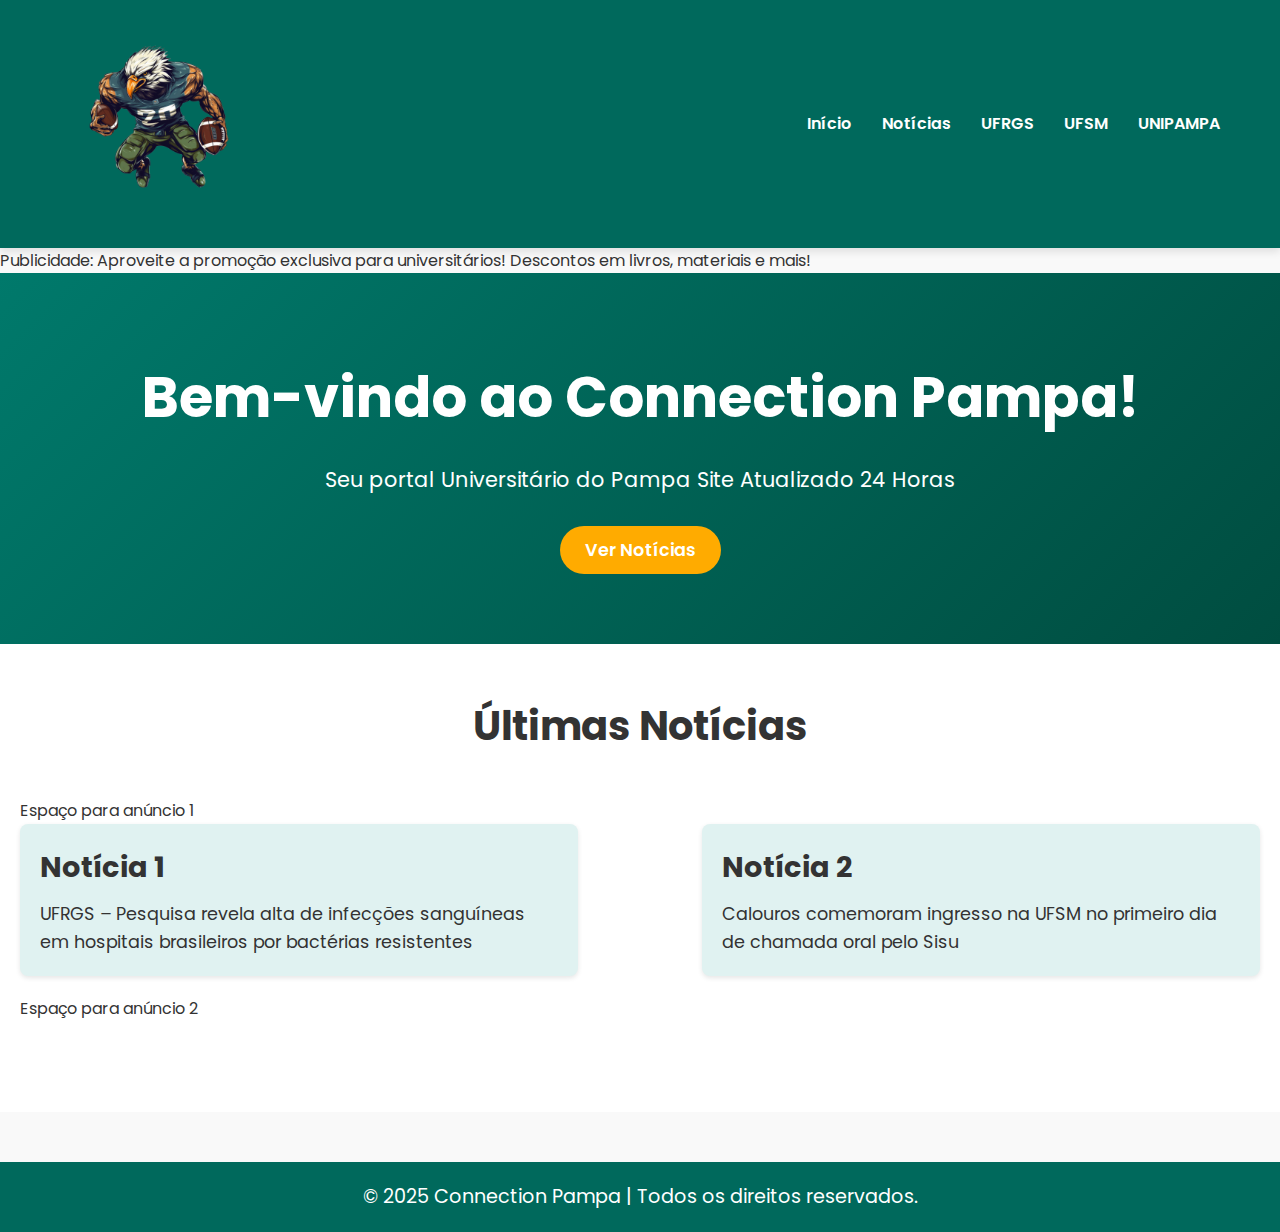
<file: index.html>
<!DOCTYPE html> 
<html lang="pt-br">
<head>
    <meta charset="UTF-8">
    <meta name="viewport" content="width=device-width, initial-scale=1.0">
    <title>Connection Pampa - Notícias Universitárias</title>
    <link rel="stylesheet" href="teste.css">
    <link href="https://fonts.googleapis.com/css2?family=Poppins:wght@400;600&display=swap" rel="stylesheet">
</head>
<body>
    <header>
        <div class="container">
            <div class="logo">
                <img src="Design sem nome (1).png" alt="Connection Pampa Logo">
            </div>
            <nav>
                <ul>
                    <li><a href="#">Início</a></li>
                    <li><a href="noti.html">Notícias</a></li>
                    <li><a href="ufrgs.html">UFRGS</a></li>
                    <li><a href="ufsmo.html">UFSM</a></li>
                    <li><a href="uni.html">UNIPAMPA</a></li>
                </ul>
            </nav>
        </div>
    </header>

    <!-- Barra de Anúncio -->
    <div class="ad-bar">
        <p>Publicidade: Aproveite a promoção exclusiva para universitários! Descontos em livros, materiais e mais!</p>
    </div>

    <section class="hero">
        <div class="hero-content">
            <h2>Bem-vindo ao Connection Pampa!</h2>
            <p>Seu portal  Universitário do Pampa
                Site Atualizado 24 Horas
            </p>
            <a href="#news" class="btn-main">Ver Notícias</a>
        </div>
    </section>

    <section class="news" id="news">
        <div class="container">
            <h2>Últimas Notícias</h2>
            
            <!-- Espaços de Anúncio -->
            <div class="ad-space">
                <p>Espaço para anúncio 1</p>
            </div>

            <div class="news-items">
                <div class="news-item">
                    <h3>Notícia 1</h3>
                    <p>UFRGS – Pesquisa revela alta de infecções sanguíneas em hospitais brasileiros por bactérias resistentes</p>
                </div>
                <div class="news-item">
                    <h3>Notícia 2</h3>
                    <p>Calouros comemoram ingresso na UFSM no primeiro dia de chamada oral pelo Sisu
                    </p>
                </div>
                <!-- Mais notícias aqui -->
            </div>

            <!-- Outro espaço para anúncio -->
            <div class="ad-space">
                <p>Espaço para anúncio 2</p>
            </div>

            <div class="btn-container">
                
            </div>
        </div>
    </section>

    <footer>
        <div class="container">
            <p>&copy; 2025 Connection Pampa | Todos os direitos reservados.</p>
        </div>
    </footer>
    
    <script src="script.js"></script>
</body>
</html>
</file>
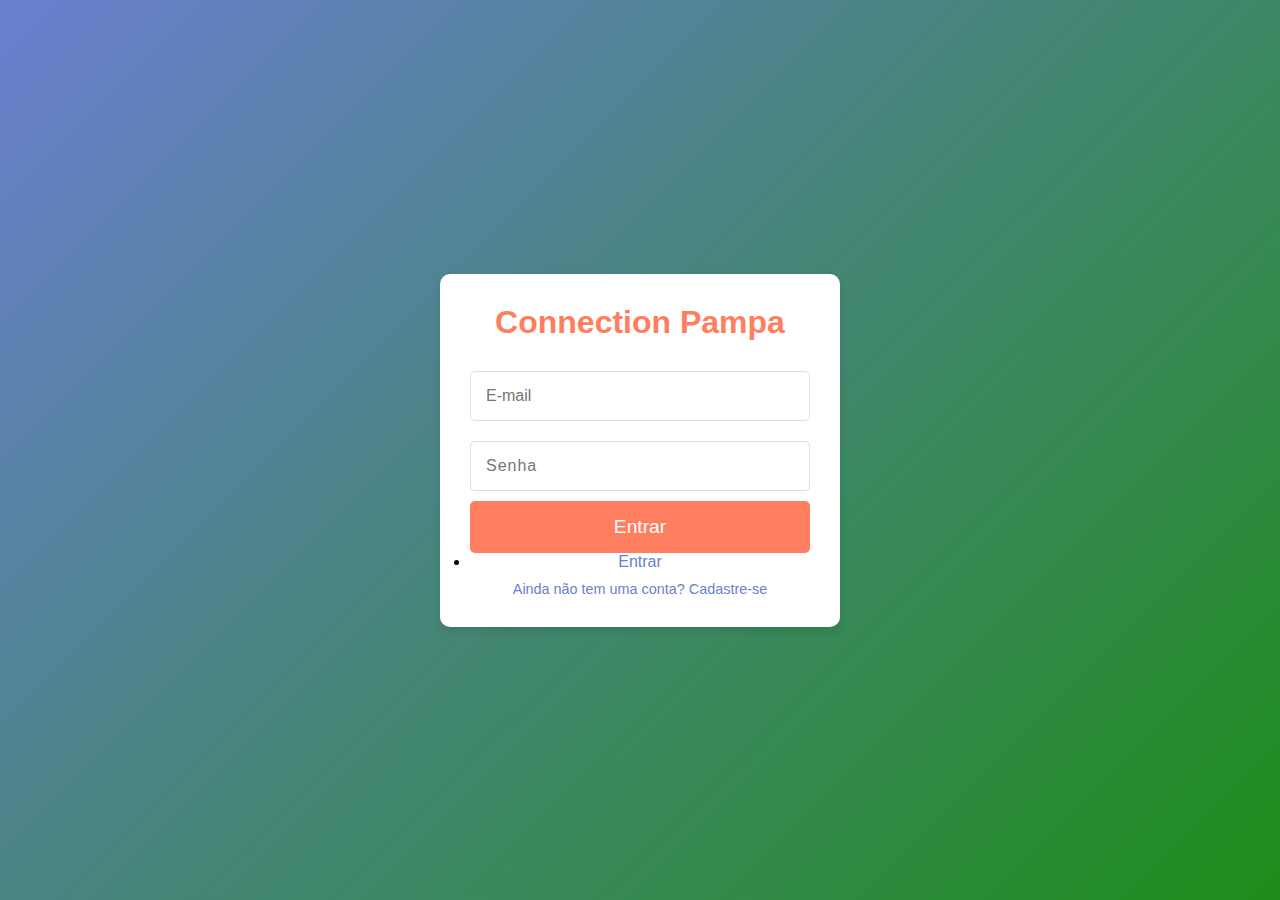
<file: pampa.html>
<!DOCTYPE html>
<html lang="pt-br">
<head>
  <meta charset="UTF-8">
  <meta name="viewport" content="width=device-width, initial-scale=1.0">
  <title>Connection Pampa - Cadastro e Login</title>
  <link rel="stylesheet" href="pampa.css">
</head>
<body>
  <div class="container">
    <div class="form-container">
      <!-- Tela de Login -->
      <div class="register-form" id="register-form" style="display: none;">
        <h1>Connection Pampa</h1>
        <form method="POST" action="register.php">
            <input type="text" name="nome_completo" placeholder="Nome Completo" required>
            <input type="email" name="email" placeholder="E-mail" required>
            <input type="password" name="senha" placeholder="Senha" required>
            <input type="password" name="confirmar_senha" placeholder="Confirmar Senha" required>
            <button type="submit" class="btn">Cadastrar</button>
        </form>
        <p><a href="" onclick="toggleForms()">Já tem uma conta? Faça login</a></p>
    </div>
    
      <!-- Tela de Cadastro -->
     
      <div class="login-form" id="login-form">
        <h1>Connection Pampa</h1>
        <form method="POST" action="login.php">
            <input type="email" name="email" placeholder="E-mail" required>
            <input type="password" name="senha" placeholder="Senha" required>
            <button type="submit" class="btn">Entrar</button>
            <li><a href="teste.html">Entrar</a></li>
        </form>
        <p><a href="#" onclick="toggleForms()">Ainda não tem uma conta? Cadastre-se</a></p>
    </div>
    
  </div>

  <script>
    function toggleForms() {
      const loginForm = document.getElementById('login-form');
      const registerForm = document.getElementById('register-form');
      if (loginForm.style.display === 'none') {
        loginForm.style.display = 'block';
        registerForm.style.display = 'none';
      } else {
        loginForm.style.display = 'none';
        registerForm.style.display = 'block';
      }
    }
  </script>
</body>
</html>
</file>
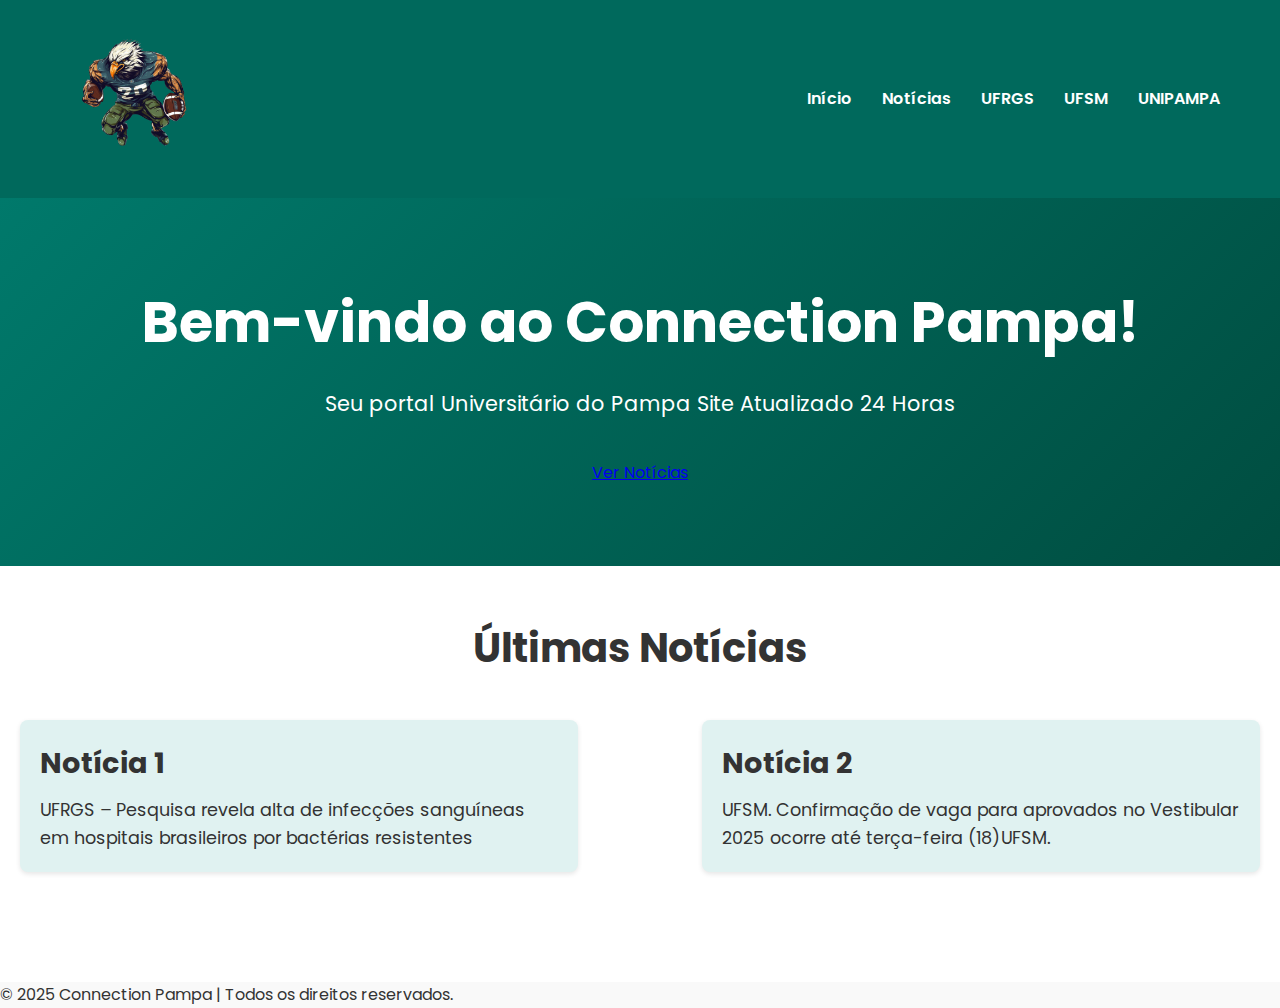
<file: teste.html>
<!DOCTYPE html>
<html lang="pt-br">
<head>
    <meta charset="UTF-8">
    <meta name="viewport" content="width=device-width, initial-scale=1.0">
    <title>Connection Pampa - Notícias Universitárias</title>
    <link rel="stylesheet" href="ufsm.css">
    <link href="https://fonts.googleapis.com/css2?family=Poppins:wght@400;600&display=swap" rel="stylesheet">
</head>
<body>
    <header>
        <div class="container">
            <div class="logo">
                <img src="Design sem nome (1).png" alt="Connection Pampa Logo">
            </div>
            <nav>
                <ul>
                    <li><a href="#">Início</a></li>
                    <li><a href="noti.html">Notícias</a></li>
                    <li><a href="ufrgs.html">UFRGS</a></li>
                    <li><a href="ufsmo.html">UFSM</a></li>
                    <li><a href="uni.html">UNIPAMPA</a></li>
                </ul>
            </nav>
        </div>
    </header>

    <section class="hero">
        <div class="hero-content">
            <h2>Bem-vindo ao Connection Pampa!</h2>
            <p>Seu portal  Universitário do Pampa
                Site Atualizado 24 Horas
            </p>
            <a href="#news" class="btn-main">Ver Notícias</a>
        </div>
    </section>

    <section class="news" id="news">
        <div class="container">
            <h2>Últimas Notícias</h2>
            <div class="news-items">
                <div class="news-item">
                    <h3>Notícia 1</h3>
                    <p>UFRGS – Pesquisa revela alta de infecções sanguíneas em hospitais brasileiros por bactérias resistentes</p>
                </div>
                <div class="news-item">
                    <h3>Notícia 2</h3>
                    <p>UFSM. Confirmação de vaga para aprovados no Vestibular 2025 ocorre até terça-feira (18)UFSM. 
                        </p>
                </div>
                <!-- Mais notícias aqui -->
            </div>
            <div class="btn-container">
                
            </div>
        </div>
    </section>

    <footer>
        <div class="container">
            <p>&copy; 2025 Connection Pampa | Todos os direitos reservados.</p>
        </div>
        
       
    <script src="script.js"></script>
</body>
</html>
</file>
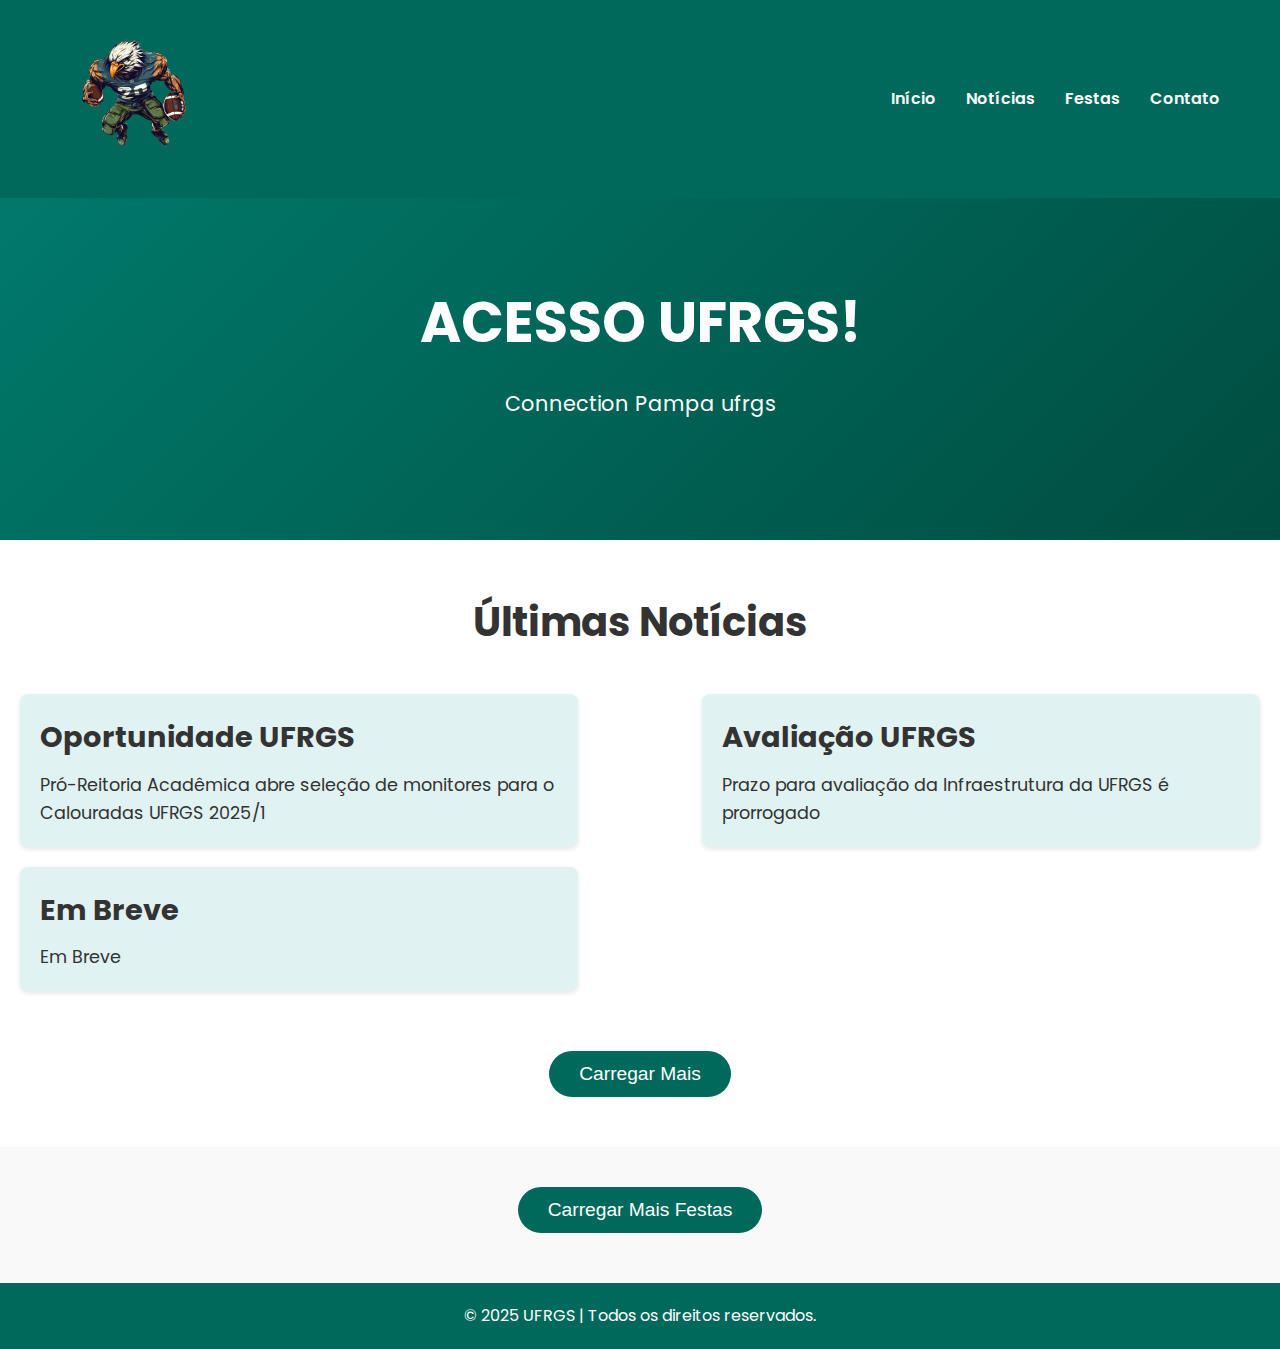
<file: ufrgs.html>
<!DOCTYPE html>
<html lang="pt-br">
<head>
    <meta charset="UTF-8">
    <meta name="viewport" content="width=device-width, initial-scale=1.0">
    <title>UFRGS - Notícias e Festas</title>
    <link rel="stylesheet" href="ufrgs.css">
    <link href="https://fonts.googleapis.com/css2?family=Poppins:wght@400;600&display=swap" rel="stylesheet">
</head>
<body>
    <!-- Cabeçalho -->
    <header>
        <div class="container">
            <div class="logo">
                <img src="Design sem nome (1).png" alt="Logo UFRGS">
            </div>
            <nav>
                <ul>
                    <li><a href="teste.html">Início</a></li>
                    <li><a href="#noticias">Notícias</a></li>
                    <li><a href="#festas">Festas</a></li>
                    <li><a href="#">Contato</a></li>
                </ul>
            </nav>
        </div>
    </header>

    <!-- Seção Hero -->
    <section class="hero">
        <div class="hero-content">
            <h2>ACESSO UFRGS!</h2>
            <p>Connection Pampa ufrgs</p>
        </div>
    </section>

    <!-- Seção Notícias -->
    <section class="news" id="noticias">
        <div class="container">
            <h2>Últimas Notícias</h2>
            <div class="news-items">
                <div class="news-item">
                    <h3>Oportunidade UFRGS</h3>
                    <p>Pró-Reitoria Acadêmica abre seleção de monitores para o Calouradas UFRGS 2025/1</p>
                </div>
                <div class="news-item">
                    <h3>Avaliação UFRGS</h3>
                    <p>Prazo para avaliação da Infraestrutura da UFRGS é prorrogado</p>
                </div>
                <div class="news-item">
                    <h3>Em Breve</h3>
                    <p>Em Breve</p>
                </div>
            </div>
            <div class="btn-container">
                <button class="btn-load-more">Carregar Mais</button>
            </div>
        </div>
    </section>

    
            <div class="btn-container">
                <button class="btn-load-more">Carregar Mais Festas</button>
            </div>
        </div>
    </section>

    <!-- Rodapé -->
    <footer>
        <div class="container">
            <p>&copy; 2025 UFRGS | Todos os direitos reservados.</p>
        </div>
    </footer>

    <script src="script.js"></script>
</body>
</html>
</file>
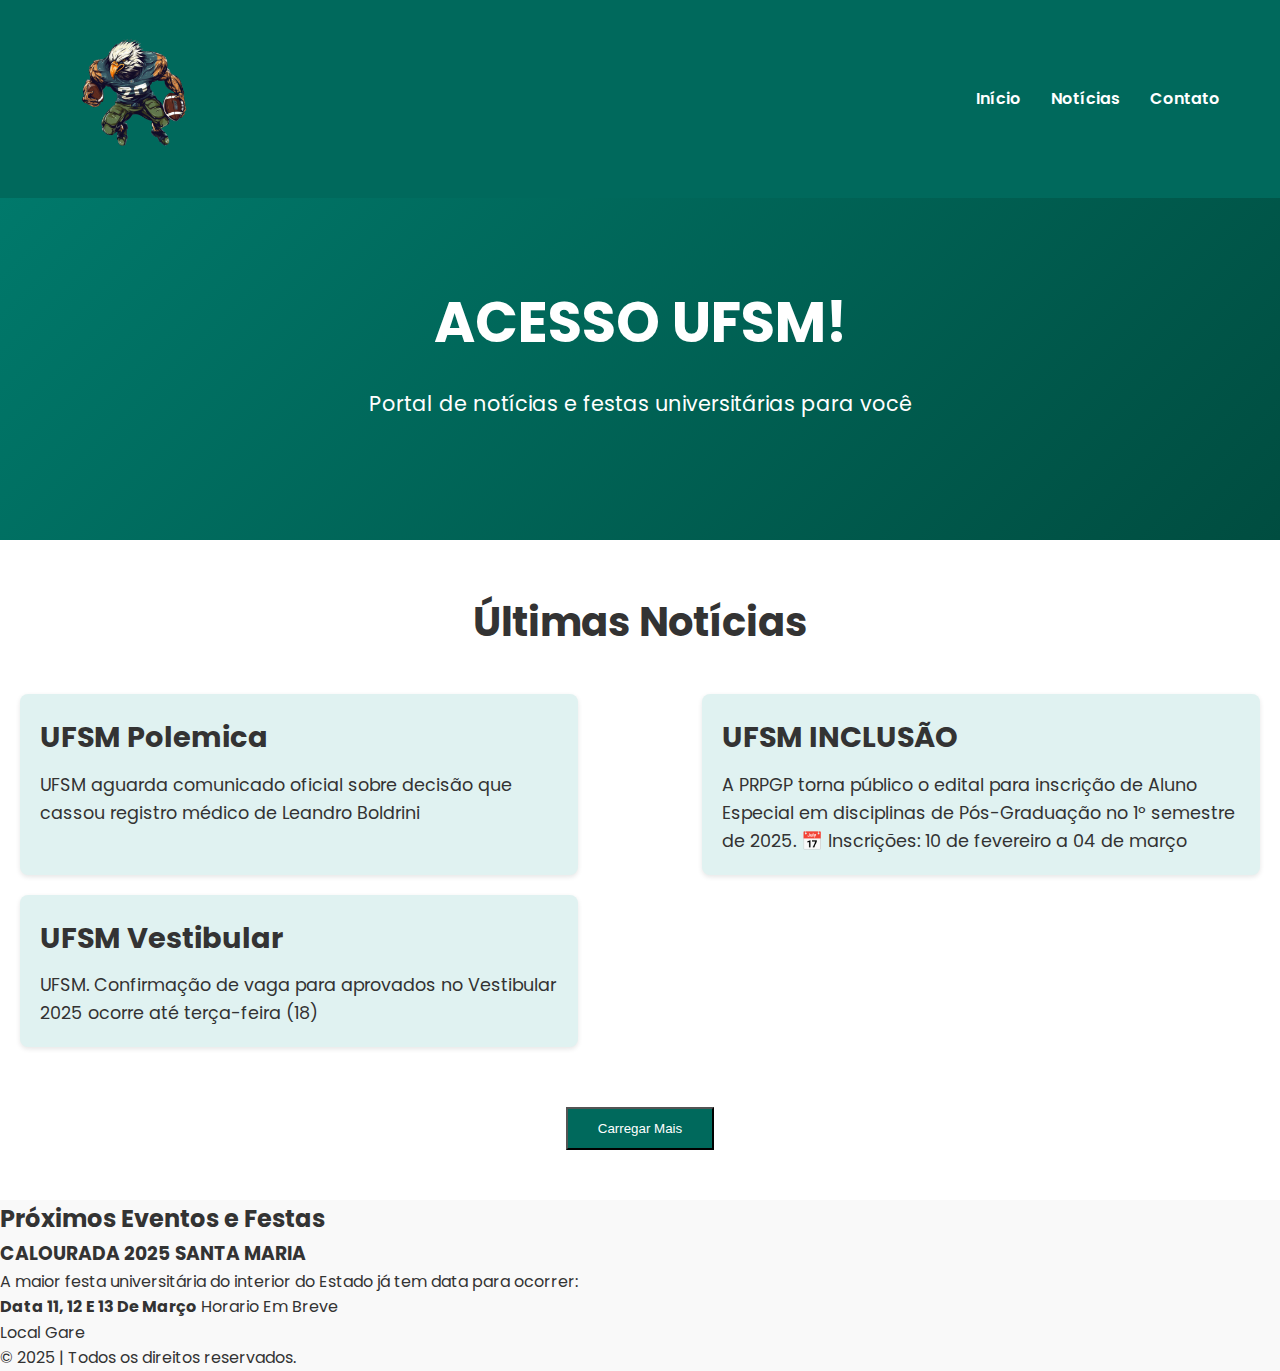
<file: ufsmo.html>
<!DOCTYPE html>
<html lang="pt-br">
<head>
    <meta charset="UTF-8">
    <meta name="viewport" content="width=device-width, initial-scale=1.0">
    <title>UFSM - Notícias e Festas</title>
    <link rel="stylesheet" href="ufsm.css">
    <link href="https://fonts.googleapis.com/css2?family=Poppins:wght@400;600&display=swap" rel="stylesheet">
</head>
<body>
    <!-- Cabeçalho -->
    <header>
        <div class="container">
            <div class="logo">
                <img src="Design sem nome (1).png" alt="Logo UFSM">
            </div>
            <nav>
                <ul>
                    <li><a href="teste.html">Início</a></li>
                    <li><a href="#noticias">Notícias</a></li>
                    
                    <li><a href="#">Contato</a></li>
                </ul>
            </nav>
        </div>
    </header>

    <!-- Seção Hero -->
    <section class="hero">
        <div class="hero-content">
            <h2>ACESSO  UFSM!</h2>
            <p>Portal de notícias e festas universitárias para você</p>
        </div>
    </section>

    <!-- Seção Notícias -->
    <section class="news" id="noticias">
        <div class="container">
            <h2>Últimas Notícias</h2>
            <div class="news-items">
                <div class="news-item">
                    <h3>UFSM Polemica
                        
                    </h3>
                    <p>UFSM aguarda comunicado oficial sobre decisão que cassou registro médico de Leandro Boldrini
                    </p>
                </div>
                <div class="news-item">
                    <h3>UFSM INCLUSÃO</h3>
                    <p>A PRPGP torna público o edital para inscrição de Aluno Especial em disciplinas de Pós-Graduação no 1º semestre de 2025.

                        📅 Inscrições: 10 de fevereiro a 04 de março</p>
                </div>
                <div class="news-item">
                    <h3>UFSM Vestibular</h3>
                    <p>UFSM. Confirmação de vaga para aprovados no Vestibular 2025 ocorre até terça-feira (18)</p>
                </div>
            </div>
            <div class="btn-container">
                <button class="btn-load-more">Carregar Mais</button>
            </div>
        </div>
    </section>
    <section class="parties" id="festas">
        <div class="container">
            <h2>Próximos Eventos e Festas</h2>
            <div class="party-items">
                <div class="party-item">
                    <h3>CALOURADA 2025 SANTA MARIA </h3>
                    <p>A maior festa universitária do interior do Estado já tem data para ocorrer: 
                    <p><strong>Data 11, 12 E 13 De Março</strong> Horario Em Breve</p>
                    Local Gare</p>
                </div>
            
    
        </div>
    </section>

    <!-- Rodapé -->
    <footer>
        <div class="container">
            <p>&copy; 2025 | Todos os direitos reservados.</p>
        </div>
    </footer>

    <script src="script.js"></script>
</body>
</html>
</file>
<file: pampa.css>
* {
    margin: 0;
    padding: 0;
    box-sizing: border-box;
  }
  
  body {
    font-family: 'Poppins', sans-serif;
    background: linear-gradient(135deg, #6a7fd0, #1e8d1a);
    display: flex;
    justify-content: center;
    align-items: center;
    height: 100vh;
  }
  
  .container {
    display: flex;
    justify-content: center;
    align-items: center;
  }
  
  .form-container {
    background: white;
    border-radius: 10px;
    padding: 30px;
    box-shadow: 0 4px 8px rgba(0, 0, 0, 0.1);
    width: 100%;
    max-width: 400px;
    text-align: center;
  }
  
  h1 {
    margin-bottom: 20px;
    color: #ff7e5f;
    font-size: 2rem;
  }
  
  input {
    width: 100%;
    padding: 15px;
    margin: 10px 0;
    border: 1px solid #ddd;
    border-radius: 5px;
    font-size: 1rem;
  }
  
  input[type="password"] {
    letter-spacing: 1px;
  }
  
  button {
    width: 100%;
    padding: 15px;
    background-color: #ff7e5f;
    color: white;
    border: none;
    border-radius: 5px;
    font-size: 1.2rem;
    cursor: pointer;
  }
  
  button:hover {
    background-color: #ff5a3d;
  }
  
  a {
    color: #6a7fd0;
    text-decoration: none;
  }
  
  a:hover {
    text-decoration: underline;
  }
  
  p {
    margin-top: 10px;
    font-size: 0.9rem;
  }
  
  .register-form {
    display: none;
  }
  
  @media (max-width: 600px) {
    .form-container {
      padding: 20px;
    }
    
    h1 {
      font-size: 1.5rem;
    }
    
    button {
      font-size: 1rem;
    }
  }
</file>
<file: teste.css>
/* Resetando margens e paddings */
* {
    margin: 0;
    padding: 0;
    box-sizing: border-box;
}

/* Corpo do site */
body {
    font-family: 'Poppins', sans-serif;
    line-height: 1.6;
    background-color: #f9f9f9;
    color: #333;
}

/* Cabeçalho */
header {
    background-color: #00695c;
    color: #fff;
    padding: 20px 0;
    box-shadow: 0 4px 8px rgba(0, 0, 0, 0.1);
}

header .container {
    display: flex;
    justify-content: space-between;
    align-items: center;
    max-width: 1200px;
    margin: 0 auto;
    padding: 0 20px;
}

header .logo img {
    max-width: 200px; /* Ajuste o tamanho conforme necessário */
    height: auto;
}

nav ul {
    list-style: none;
    display: flex;
}

nav ul li {
    margin-left: 30px;
}

nav ul li a {
    color: #fff;
    text-decoration: none;
    font-weight: 600;
    transition: color 0.3s;
}

nav ul li a:hover {
    color: #ffab00;
}

/* Seção Hero */
.hero {
    background: linear-gradient(135deg, #00796b, #004d40);
    color: #fff;
    text-align: center;
    padding: 80px 0;
}

.hero-content h2 {
    font-size: 3.5em;
    margin-bottom: 20px;
}

.hero-content p {
    font-size: 1.3em;
    margin-bottom: 40px;
}

.btn-main {
    background-color: #ffab00;
    color: #fff;
    padding: 12px 25px;
    font-size: 1.1em;
    text-decoration: none;
    border-radius: 30px;
    font-weight: 600;
    transition: background-color 0.3s;
}

.btn-main:hover {
    background-color: #ffa000;
}

/* Seção de Notícias */
.news {
    background-color: #fff;
    padding: 50px 20px;
}

.news h2 {
    font-size: 2.5em;
    margin-bottom: 40px;
    text-align: center;
}

.news-items {
    display: flex;
    flex-wrap: wrap;
    justify-content: space-between;
}

.news-item {
    background-color: #e0f2f1;
    padding: 20px;
    width: 45%;
    margin-bottom: 20px;
    border-radius: 8px;
    box-shadow: 0 2px 5px rgba(0, 0, 0, 0.1);
    transition: transform 0.3s;
}

.news-item:hover {
    transform: translateY(-10px);
}

.news-item h3 {
    font-size: 1.8em;
    margin-bottom: 10px;
}

.news-item p {
    font-size: 1.1em;
}

.btn-container {
    text-align: center;
    margin-top: 40px;
}

.btn-load-more {
    background-color: #00695c;
    color: #fff;
    padding: 12px 30px;
    font-size: 1.2em;
    border: none;
    border-radius: 30px;
    cursor: pointer;
    transition: background-color 0.3s;
}

.btn-load-more:hover {
    background-color: #004d40;
}

/* Rodapé */
footer {
    background-color: #00695c;
    color: #fff;
    text-align: center;
    padding: 20px 0;
    margin-top: 50px;
}

footer p {
    font-size: 1.2em;
}

/* Responsividade */
@media (max-width: 768px) {
    header .container {
        flex-direction: column;
        text-align: center;
    }

    header .logo img {
        max-width: 150px; /* Ajuste o tamanho do logo em telas menores */
    }

    nav ul {
        flex-direction: column;
        margin-top: 20px;
    }

    nav ul li {
        margin-left: 0;
        margin-bottom: 15px;
    }

    .news-items {
        flex-direction: column;
    }

    .news-item {
        width: 100%;
        margin-bottom: 20px;
    }

    .hero-content h2 {
        font-size: 2.5em;
    }

    .hero-content p {
        font-size: 1.1em;
    }

    .btn-main {
        font-size: 1em;
        padding: 10px 20px;
    }

    .btn-load-more {
        font-size: 1em;
        padding: 10px 20px;
    }
}
</file>
<file: ufsm.css>
/* Resetando margens e paddings */
* {
    margin: 0;
    padding: 0;
    box-sizing: border-box;
}

/* Corpo do site */
body {
    font-family: 'Poppins', sans-serif;
    line-height: 1.6;
    background-color: #f9f9f9;
    color: #333;
}

/* Cabeçalho */
header {
    background-color: #00695c;
    color: #fff;
    padding: 20px 0;
    box-shadow: 0 4px 8px rgba(0, 0, 0, 0.1);
}

header .container {
    display: flex;
    justify-content: space-between;
    align-items: center;
    max-width: 1200px;
    margin: 0 auto;
    padding: 0 20px;
}

header .logo img {
    max-width: 150px;
    height: auto;
}

nav ul {
    list-style: none;
    display: flex;
}

nav ul li {
    margin-left: 30px;
}

nav ul li a {
    color: #fff;
    text-decoration: none;
    font-weight: 600;
    transition: color 0.3s;
}

nav ul li a:hover {
    color: #ffab00;
}

/* Seção Hero */
.hero {
    background: linear-gradient(135deg, #00796b, #004d40);
    color: #fff;
    text-align: center;
    padding: 80px 0;
}

.hero-content h2 {
    font-size: 3.5em;
    margin-bottom: 20px;
}

.hero-content p {
    font-size: 1.3em;
    margin-bottom: 40px;
}

/* Seção de Notícias */
.news {
    background-color: #fff;
    padding: 50px 20px;
}

.news h2 {
    font-size: 2.5em;
    margin-bottom: 40px;
    text-align: center;
}

.news-items {
    display: flex;
    flex-wrap: wrap;
    justify-content: space-between;
}

.news-item {
    background-color: #e0f2f1;
    padding: 20px;
    width: 45%;
    margin-bottom: 20px;
    border-radius: 8px;
    box-shadow: 0 2px 5px rgba(0, 0, 0, 0.1);
    transition: transform 0.3s;
}

.news-item:hover {
    transform: translateY(-10px);
}

.news-item h3 {
    font-size: 1.8em;
    margin-bottom: 10px;
}

.news-item p {
    font-size: 1.1em;
}

.btn-container {
    text-align: center;
    margin-top: 40px;
}

.btn-load-more {
    background-color: #00695c;
    color: #fff;
    padding: 12px 30px;
    font-size: 1
</file>
<file: ufrgs.css>
/* Resetando margens e paddings */
* {
    margin: 0;
    padding: 0;
    box-sizing: border-box;
}

/* Corpo do site */
body {
    font-family: 'Poppins', sans-serif;
    line-height: 1.6;
    background-color: #f9f9f9;
    color: #333;
}

/* Cabeçalho */
header {
    background-color: #00695c;
    color: #fff;
    padding: 20px 0;
    box-shadow: 0 4px 8px rgba(0, 0, 0, 0.1);
}

header .container {
    display: flex;
    justify-content: space-between;
    align-items: center;
    max-width: 1200px;
    margin: 0 auto;
    padding: 0 20px;
}

header .logo img {
    max-width: 150px;
    height: auto;
}

nav ul {
    list-style: none;
    display: flex;
}

nav ul li {
    margin-left: 30px;
}

nav ul li a {
    color: #fff;
    text-decoration: none;
    font-weight: 600;
    transition: color 0.3s;
}

nav ul li a:hover {
    color: #ffab00;
}

/* Seção Hero */
.hero {
    background: linear-gradient(135deg, #00796b, #004d40);
    color: #fff;
    text-align: center;
    padding: 80px 0;
}

.hero-content h2 {
    font-size: 3.5em;
    margin-bottom: 20px;
}

.hero-content p {
    font-size: 1.3em;
    margin-bottom: 40px;
}

/* Seção de Notícias */
.news {
    background-color: #fff;
    padding: 50px 20px;
}

.news h2 {
    font-size: 2.5em;
    margin-bottom: 40px;
    text-align: center;
}

.news-items {
    display: flex;
    flex-wrap: wrap;
    justify-content: space-between;
}

.news-item {
    background-color: #e0f2f1;
    padding: 20px;
    width: 45%;
    margin-bottom: 20px;
    border-radius: 8px;
    box-shadow: 0 2px 5px rgba(0, 0, 0, 0.1);
    transition: transform 0.3s;
}

.news-item:hover {
    transform: translateY(-10px);
}

.news-item h3 {
    font-size: 1.8em;
    margin-bottom: 10px;
}

.news-item p {
    font-size: 1.1em;
}

.btn-container {
    text-align: center;
    margin-top: 40px;
}

.btn-load-more {
    background-color: #00695c;
    color: #fff;
    padding: 12px 30px;
    font-size: 1.2em;
    border: none;
    border-radius: 30px;
    cursor: pointer;
    transition: background-color 0.3s;
}

.btn-load-more:hover {
    background-color: #004d40;
}

/* Seção de Festas */
.parties {
    background-color: #fff;
    padding: 50px 20px;
}

.parties h2 {
    font-size: 2.5em;
    margin-bottom: 40px;
    text-align: center;
}

.party-items {
    display: flex;
    flex-wrap: wrap;
    justify-content: space-between;
}

.party-item {
    background-color: #e0f2f1;
    padding: 20px;
    width: 45%;
    margin-bottom: 20px;
    border-radius: 8px;
    box-shadow: 0 2px 5px rgba(0, 0, 0, 0.1);
}

.party-item h3 {
    font-size: 1.8em;
    margin-bottom: 10px;
}

.party-item p {
    font-size: 1.1em;
}

/* Rodapé */
footer {
    background-color: #00695c;
    color: #fff;
    text-align: center;
    padding: 20px 0;
    margin-top: 50px;
}

footer p {
    font-size:
</file>
